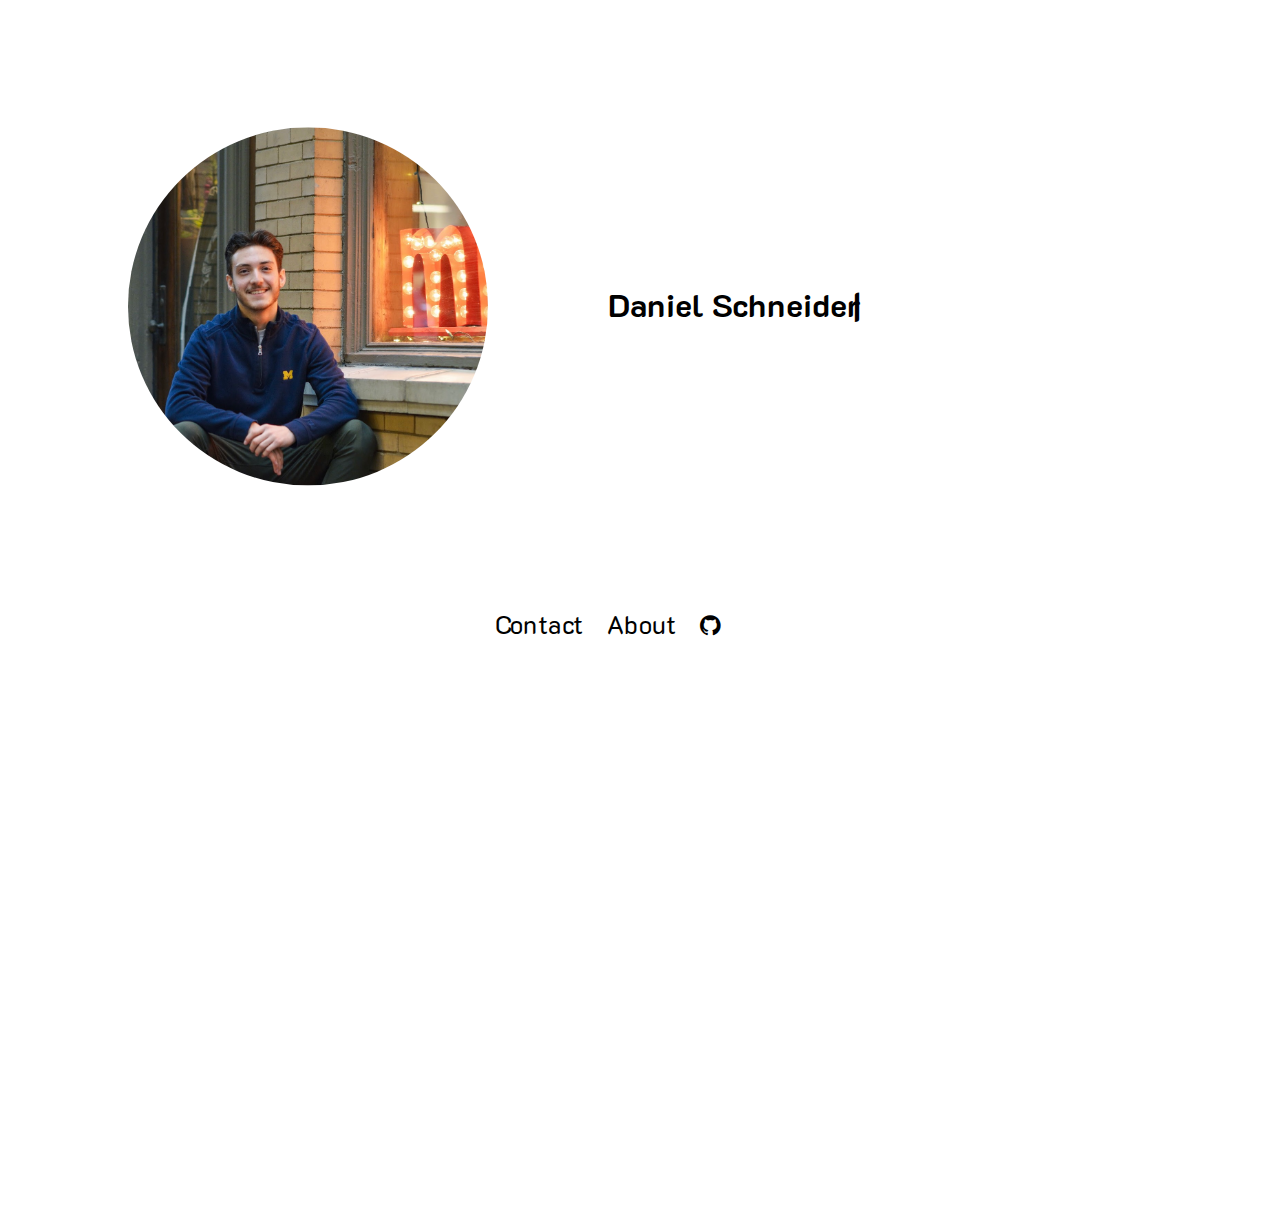
<file: index.html>
<!DOCTYPE html>
<html>
<link rel = "stylesheet"
   type = "text/css"
   href = "index.css" />
  <head>
     <title>Daniel Schneider</title>
     <link rel="preconnect" href="https://fonts.gstatic.com">
     <link rel="stylesheet" href="https://cdnjs.cloudflare.com/ajax/libs/font-awesome/4.7.0/css/font-awesome.min.css">
     <link href="https://fonts.googleapis.com/css2?family=K2D:wght@200&display=swap" rel="stylesheet">
  </head>

  <body>

      <div class="grid">
          <div class="name">
            <h1 class="name1"><span class="text_1">Daniel Schneider</span></h1>
          </div>
          <div class="image">
            <img src="images/IMG_3099.JPG" alt="headshot picture">
          </div>
          <div class="nav">
              <div class="nav-box">
                  <a class="middle" href="contact.html">Contact</a>
                  <a class="middle" href="about.html">About</a>
                  <a href="https://github.com/dschne27"><i class="fa fa-github" style="font-size:24px"></i></a>
              </div>
          </div>
      </div>
  </body>
</html>
</file>
<file: index.css>
h1 {
    font-family: 'K2D', sans-serif;
}

.image {
    grid-column-start: 1;
    grid-column-end: 2;
    grid-row-start: 1;
    grid-row-end: 2;

}

.name {
    grid-column-start: 2;
    grid-column-end: 3;
    grid-row-start: 1;
    grid-row-end: 2;
    align-self: center;
}
.name1 {

}

.nav {
    grid-column-start: 1;
    grid-column-end:  3;
    grid-row: 2 / 3;
    text-align: center;

}


img {
    transform: scale(0.6, 0.6);
    border-radius: 50%;
    max-width: 100%;
    max-height: 100%;
}
.grid {
  display: grid;
  grid-template-rows: 600px 600px;
  grid-template-columns: 600px 600px;
}

.middle {
    font-family: 'K2D', sans-serif;
}

a {
    position: relative;
    color: #000;
    text-decoration: none;
    font-size: 25px;
    margin-left: 10px;
    margin-right: 10px;


}
a:before {
    content: "";
    position: absolute;
    width: 100%;
    height: 2px;
    bottom: 0;
    left: 0;
    background-color: #000;
    visibility: hidden;
    transform: scaleX(0);
    transition: all 0.3s ease-in-out 0s;
}
a:hover:before {
    visibility: visible;
    transform: scaleX(1);
}
a:hover {
  color: #000;
}

.text_1 {
  overflow: hidden;
  white-space: nowrap;
  animation: typewriter;
  display: inline-block;
  position: relative;
  animation-duration: 10s;
  animation-timing-function: steps(25, end);
  animation-iteration-count: infinite;
}
.text_1::after {
  content: "|";
  position: absolute;
  right: 0;
  animation: caret infinite;
  animation-duration: 1s;
  animation-timing-function: steps(1, end);
}

@keyframes typewriter {
  0%, 100% {
    width: 0;
  }
  20%, 80% {
    width: 8em;
  }
}
@keyframes caret {
  0%, 100% {
    opacity: 0;
  }
  50% {
    opacity: 1;
  }
}
</file>
